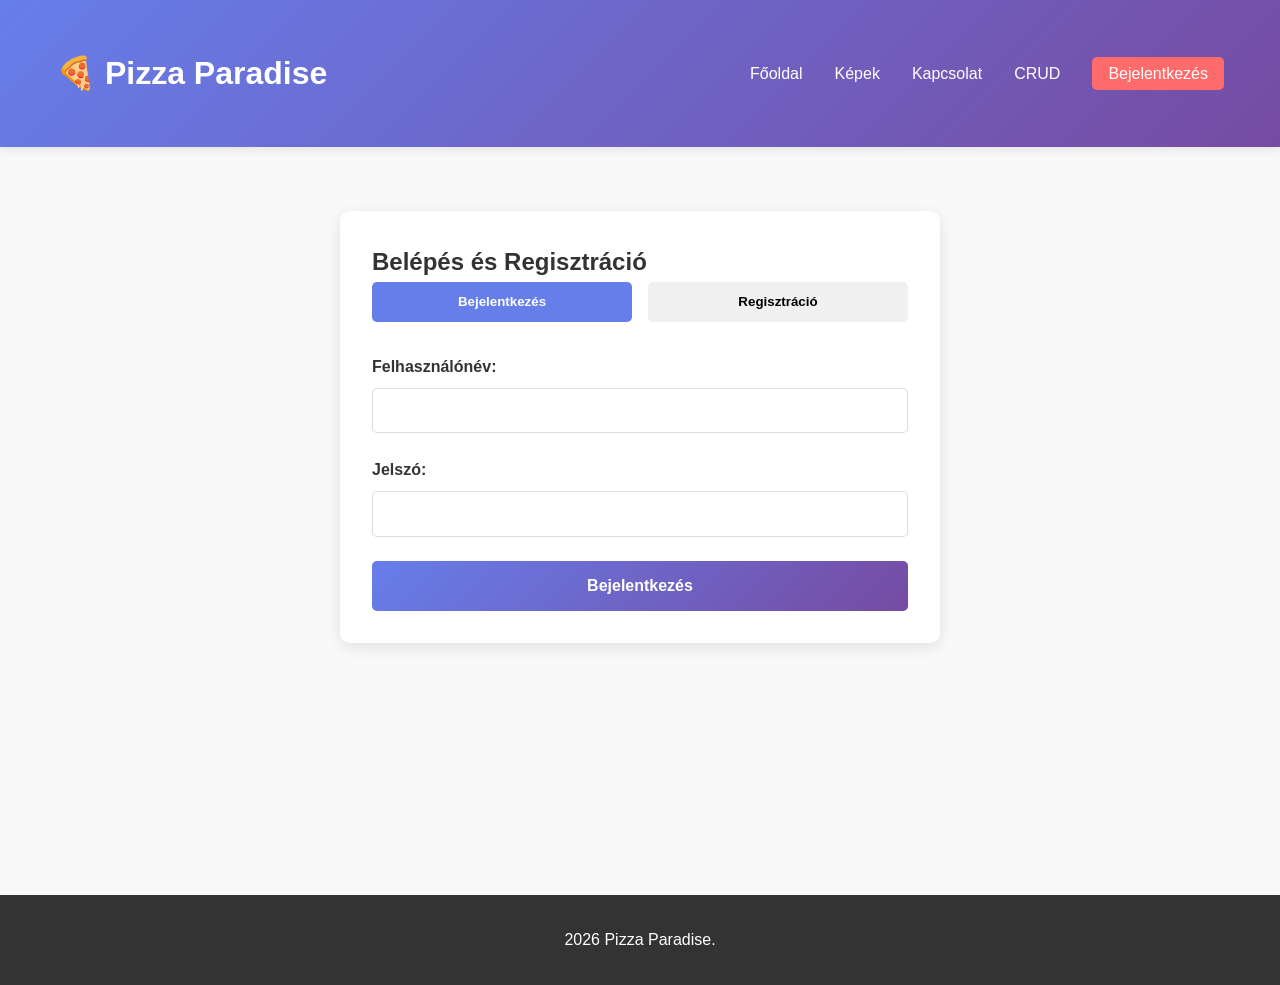
<file: auth.html>
<!DOCTYPE html>
<html lang="hu">
<head>
    <meta charset="UTF-8">
    <meta name="viewport" content="width=device-width, initial-scale=1.0">
    <title>Bejelentkezés - Pizza Paradise</title>
    <link rel="stylesheet" href="style.css">
</head>
    <body onload="initApp()" data-page="auth">
    <header>
        <nav class="navbar">
            <div class="container">
                <div class="logo"><h1>🍕 Pizza Paradise</h1></div>
                <ul class="nav-menu">
                    <li><a href="index.html">Főoldal</a></li>
                    <li><a href="gallery.html">Képek</a></li>
                    <li><a href="contact.html">Kapcsolat</a></li>
                    <li><a href="crud.html">CRUD</a></li>
                    <li id="messages-link" style="display:none;"><a href="messages.html">Üzenetek</a></li>
                    <li id="user-info" style="display:none;"></li>
                    <li id="logout-btn" style="display:none;"><a href="#" onclick="logout()" class="btn-logout">Kilépés</a></li>
                    <li id="login-btn"><a href="auth.html" class="btn-login">Bejelentkezés</a></li>
                </ul>
            </div>
        </nav>
    </header>

        <main class="container">
        <div class="auth-container">
            <h2>Belépés és Regisztráció</h2>
            

            <div class="tabs">
                <button type="button" class="tab-btn active" onclick="showTab('login')">Bejelentkezés</button>
                <button type="button" class="tab-btn" onclick="showTab('register')">Regisztráció</button>
            </div>

            <div id="login" class="tab-content active">
                <form class="form" onsubmit="handleLogin(event)">
                    <div id="login-errors" class="errors" style="display:none;"></div>
                    <div class="form-group"><label for="login-username">Felhasználónév:</label><input type="text" id="login-username" required></div>
                    <div class="form-group"><label for="login-password">Jelszó:</label><input type="password" id="login-password" required></div>
                    <button type="submit" class="btn-primary">Bejelentkezés</button>
                </form>
            </div>
            <div id="register" class="tab-content">
                <form class="form" onsubmit="handleRegister(event)">
                    <div id="register-errors" class="errors" style="display:none;"></div>
                    <div class="form-group"><label for="reg-username">Felhasználónév:</label><input type="text" id="reg-username" required></div>
                    <div class="form-group"><label for="reg-email">Email:</label><input type="email" id="reg-email" required></div>
                    <div class="form-group"><label for="reg-firstname">Utónév:</label><input type="text" id="reg-firstname" required></div>
                    <div class="form-group"><label for="reg-lastname">Családi név:</label><input type="text" id="reg-lastname" required></div>
                    <div class="form-group"><label for="reg-password">Jelszó:</label><input type="password" id="reg-password" required></div>
                    <div class="form-group"><label for="reg-password-confirm">Jelszó megerősítése:</label><input type="password" id="reg-password-confirm" required></div>
                    <button type="submit" class="btn-primary">Regisztráció</button>
                </form>
            </div>
        </div>
    </main>

        <footer><p> 2026 Pizza Paradise.</p></footer>
    <script src="app.js"></script>
</body>
</html>
</file>
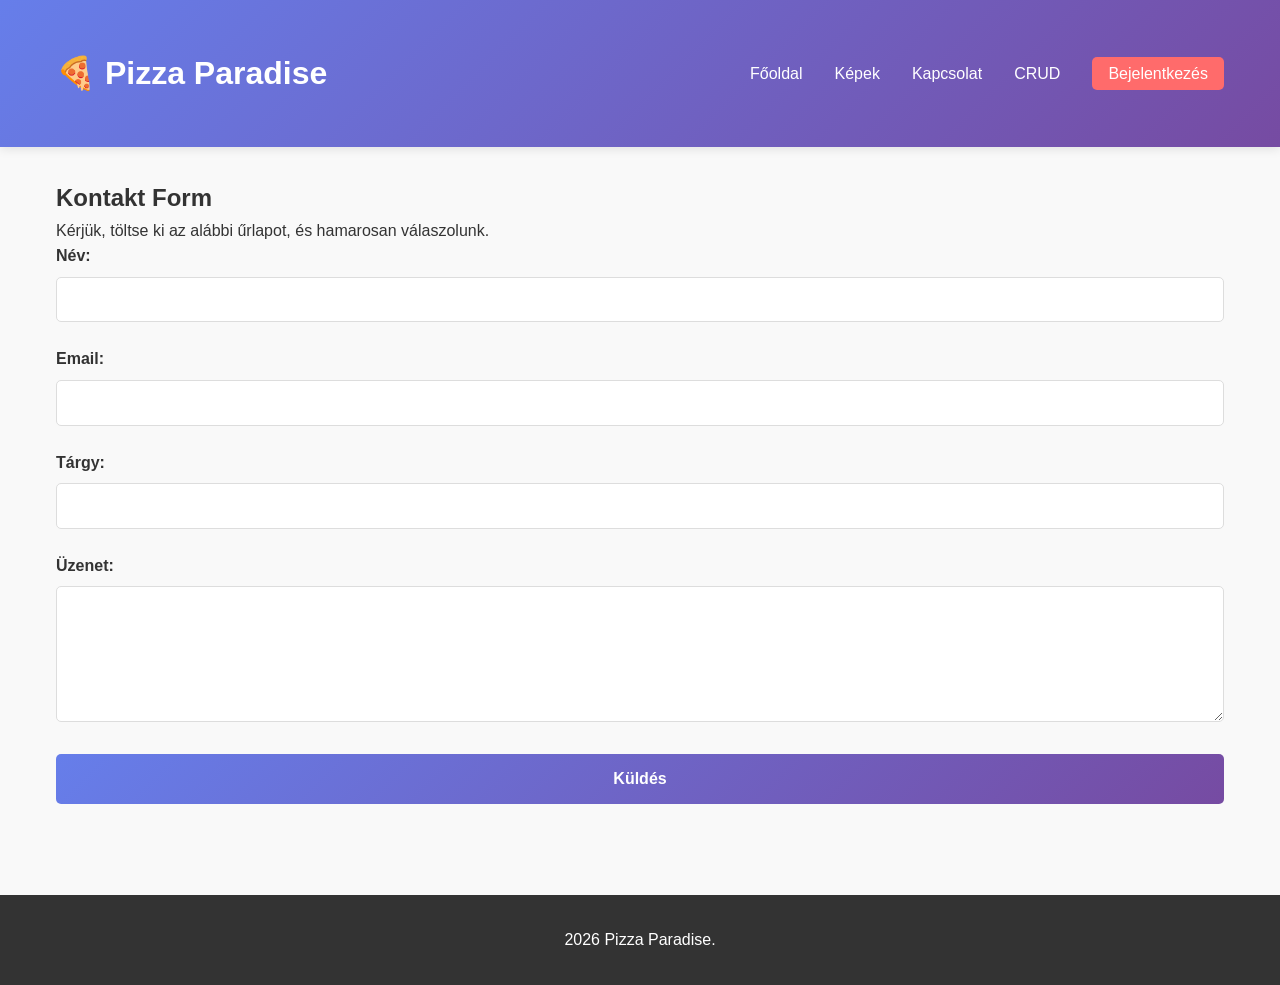
<file: contact.html>
<!DOCTYPE html>
<html lang="hu">
<head>
    <meta charset="UTF-8">
    <meta name="viewport" content="width=device-width, initial-scale=1.0">
    <title>Kapcsolat - Pizza Paradise</title>
    <link rel="stylesheet" href="style.css">
</head>
    <body onload="initApp()" data-page="contact">
    <header>
        <nav class="navbar">
            <div class="container">
                <div class="logo"><h1>🍕 Pizza Paradise</h1></div>
                <ul class="nav-menu">
                    <li><a href="index.html">Főoldal</a></li>
                    <li><a href="gallery.html">Képek</a></li>
                    <li><a href="contact.html">Kapcsolat</a></li>
                    <li><a href="crud.html">CRUD</a></li>
                    <li id="messages-link" style="display:none;"><a href="messages.html">Üzenetek</a></li>
                    <li id="user-info" style="display:none;"></li>
                    <li id="logout-btn" style="display:none;"><a href="#" onclick="logout()" class="btn-logout">Kilépés</a></li>
                    <li id="login-btn"><a href="auth.html" class="btn-login">Bejelentkezés</a></li>
                </ul>
            </div>
        </nav>
    </header>

        <main class="container">
        <h2>Kontakt Form</h2>
        <p>Kérjük, töltse ki az alábbi űrlapot, és hamarosan válaszolunk.</p>
        <form class="form" onsubmit="handleContactSubmit(event)">
            <div id="contact-errors" class="errors" style="display:none;"></div>
            <div id="contact-success" class="success-message" style="display:none;"><h3>✅ Üzenet elküldve!</h3><p>Köszönjük az üzenetét. Hamarosan válaszolunk.</p></div>
            <div class="form-group"><label for="contact-name">Név:</label><input type="text" id="contact-name"></div>
            <div class="form-group"><label for="contact-email">Email:</label><input type="email" id="contact-email"></div>
            <div class="form-group"><label for="contact-subject">Tárgy:</label><input type="text" id="contact-subject"></div>
            <div class="form-group"><label for="contact-message">Üzenet:</label><textarea id="contact-message" rows="6"></textarea></div>
            <button type="submit" class="btn-primary">Küldés</button>
        </form>
    </main>

    <footer><p> 2026 Pizza Paradise.</p></footer>
    <script src="app.js"></script>
</body>
</html>
</file>
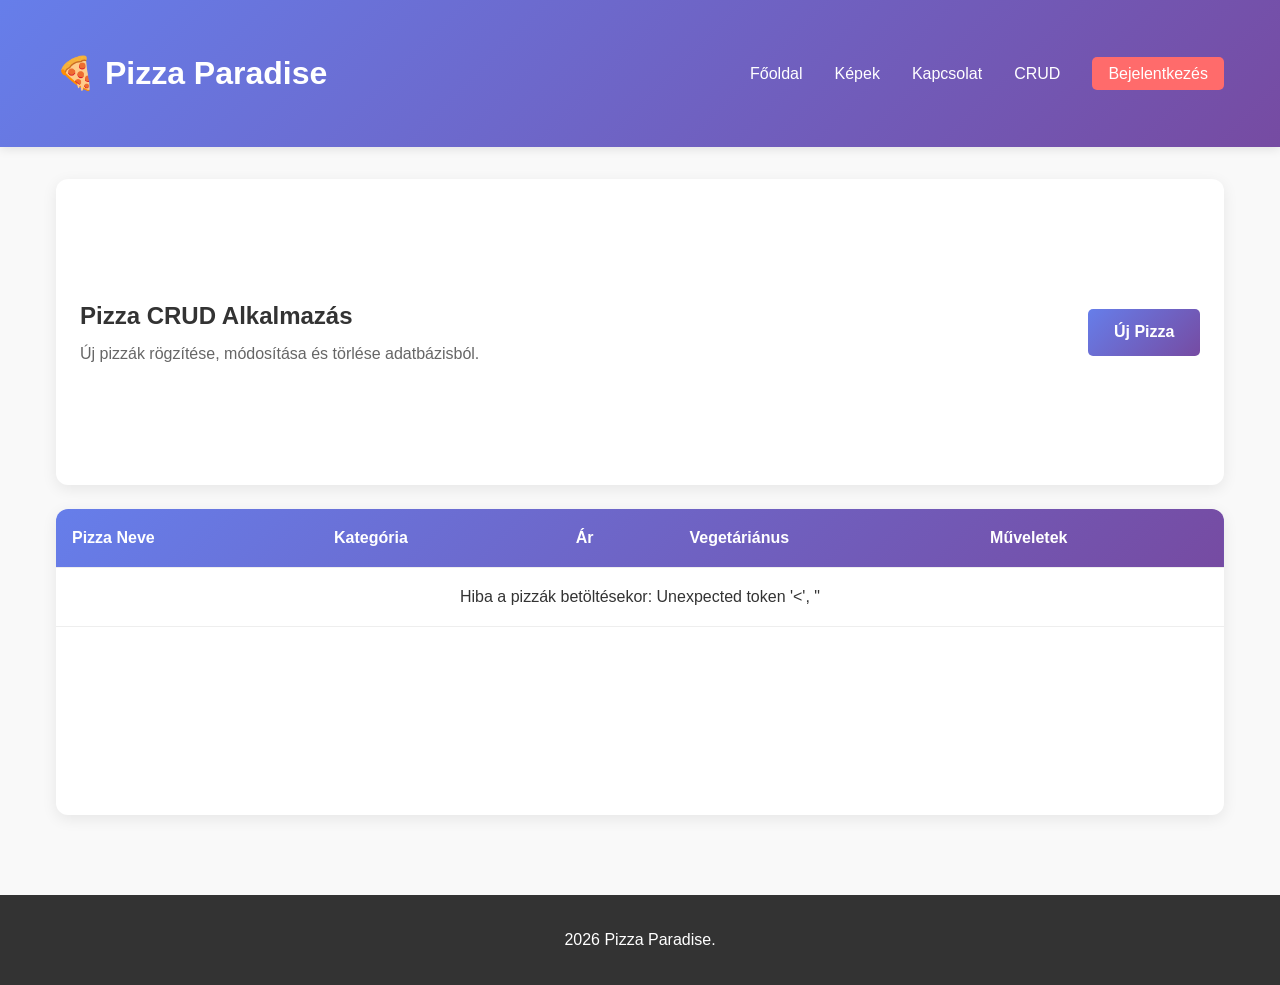
<file: crud.html>
<!DOCTYPE html>
<html lang="hu">
<head>
    <meta charset="UTF-8">
    <meta name="viewport" content="width=device-width, initial-scale=1.0">
    <title>CRUD - Pizza Paradise</title>
    <link rel="stylesheet" href="style.css">
</head>
    <body onload="initApp()" data-page="crud">
    <header>
        <nav class="navbar">
            <div class="container">
                <div class="logo"><h1>🍕 Pizza Paradise</h1></div>
                <ul class="nav-menu">
                    <li><a href="index.html">Főoldal</a></li>
                    <li><a href="gallery.html">Képek</a></li>
                    <li><a href="contact.html">Kapcsolat</a></li>
                    <li><a href="crud.html">CRUD</a></li>
                    <li id="messages-link" style="display:none;"><a href="messages.html">Üzenetek</a></li>
                    <li id="user-info" style="display:none;"></li>
                    <li id="logout-btn" style="display:none;"><a href="#" onclick="logout()" class="btn-logout">Kilépés</a></li>
                    <li id="login-btn"><a href="auth.html" class="btn-login">Bejelentkezés</a></li>
                </ul>
            </div>
        </nav>
    </header>

        <main class="container crud-page">
        <section class="crud-header">
            <div>
                <h2>Pizza CRUD Alkalmazás</h2>
                <p>Új pizzák rögzítése, módosítása és törlése adatbázisból.</p>
            </div>
            <button onclick="showCrudForm()" class="btn-primary crud-add-btn">Új Pizza</button>
        </section>
            <section id="crud-form" class="crud-form-card" style="display:none;">
            <form class="crud-form" onsubmit="handlePizzaSubmit(event)">
                <h3>Pizza hozzáadása / szerkesztése</h3>
                <input type="hidden" id="pizza-id">
                <div class="form-group"><label for="pizza-name">Pizza neve:</label><input type="text" id="pizza-name" required></div>
                <div class="form-group"><label for="pizza-category">Kategória:</label><select id="pizza-category" required><option value="">-- Válasszon --</option><option value="apród">apród - 850 Ft</option><option value="lovag">lovag - 1150 Ft</option><option value="király">király - 1250 Ft</option><option value="főnemes">főnemes - 950 Ft</option></select></div>
                <div class="form-group crud-checkbox"><label><input type="checkbox" id="pizza-vego"> Vegetáriánus</label></div>
                <div class="crud-form-actions">
                    <button type="submit" class="btn-primary">Mentés</button>
                    <button type="button" onclick="hideCrudForm()" class="btn-secondary">Mégse</button>
                </div>
            </form>
        </section>

            <section class="crud-table-card">
            <table id="pizzas-table">
                <thead>
                    <tr><th>Pizza Neve</th><th>Kategória</th><th>Ár</th><th>Vegetáriánus</th><th>Műveletek</th></tr>
                </thead>
                <tbody id="pizzas-tbody"></tbody>
            </table>
        </section>
    </main>

        <footer><p> 2026 Pizza Paradise.</p></footer>
    <script src="app.js"></script>
</body>
</html>
</file>
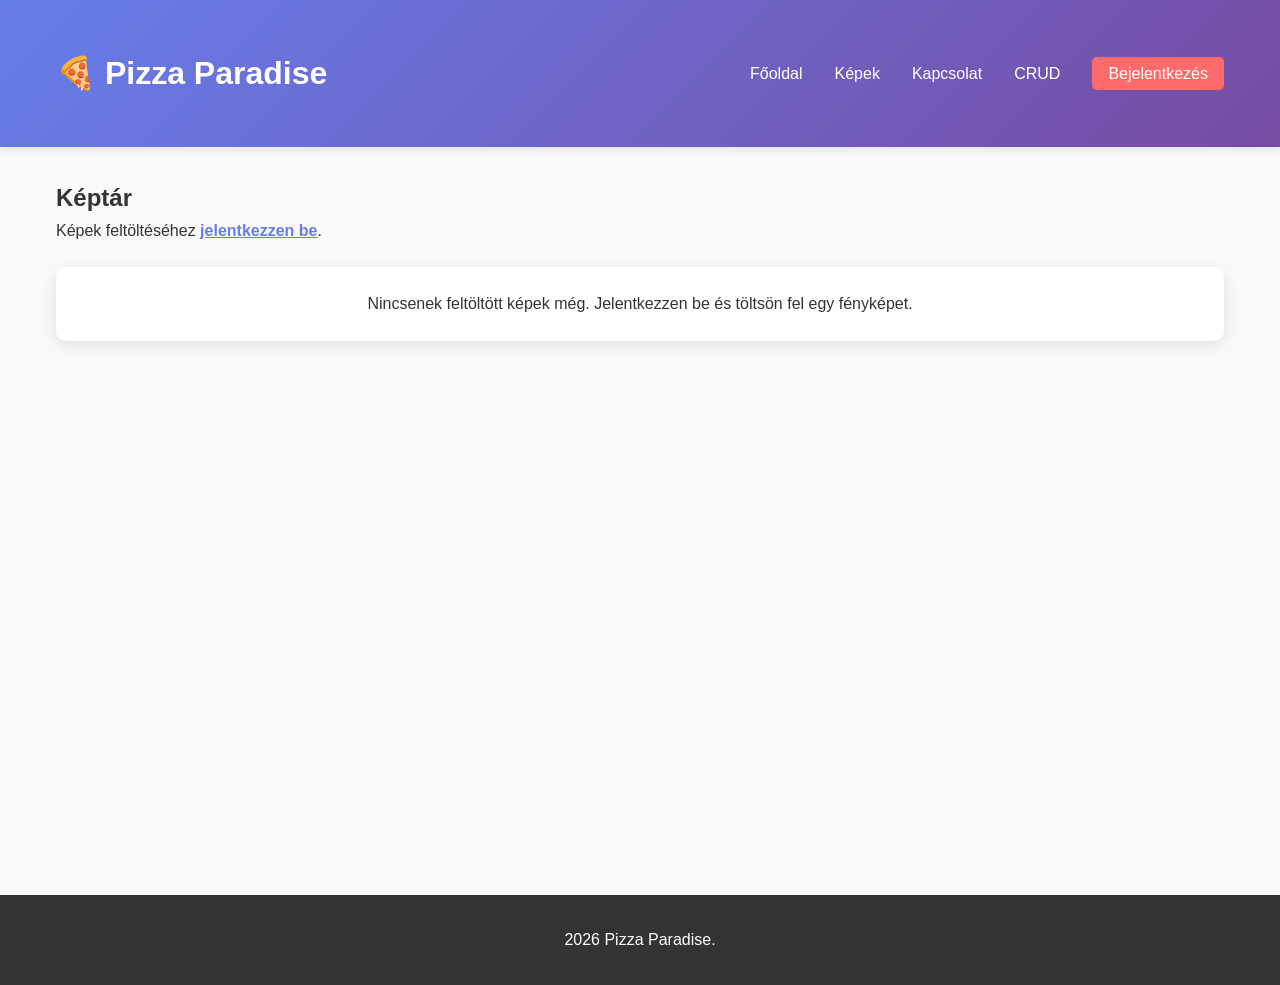
<file: gallery.html>
<!DOCTYPE html>
<html lang="hu">
<head>
    <meta charset="UTF-8">
    <meta name="viewport" content="width=device-width, initial-scale=1.0">
    <title>Képek - Pizza Paradise</title>
    <link rel="stylesheet" href="style.css">
    </head>
<body onload="initApp()" data-page="images">
    <header>
        <nav class="navbar">
            <div class="container">
                <div class="logo"><h1>🍕 Pizza Paradise</h1></div>
                <ul class="nav-menu">
                    <li><a href="index.html">Főoldal</a></li>
                    <li><a href="gallery.html">Képek</a></li>
                    <li><a href="contact.html">Kapcsolat</a></li>
                    <li><a href="crud.html">CRUD</a></li>
                    <li id="messages-link" style="display:none;"><a href="messages.html">Üzenetek</a></li>
                    <li id="user-info" style="display:none;"></li>
                    <li id="logout-btn" style="display:none;"><a href="#" onclick="logout()" class="btn-logout">Kilépés</a></li>
                    <li id="login-btn"><a href="auth.html" class="btn-login">Bejelentkezés</a></li>
                </ul>
            </div>
        </nav>
    </header>

    <main class="container">
        <h2>Képtár</h2>
        <div id="login-notice" style="margin-bottom:1.5rem;"><p>Képek feltöltéséhez <a href="auth.html" style="color:#667eea;font-weight:600;">jelentkezzen be</a>.</p></div>
        <div id="upload-section" style="display:none;margin-bottom:2rem;background:white;padding:1.5rem;border-radius:10px;box-shadow:0 4px 15px rgba(0,0,0,0.1);">
            <h3>Kép Feltöltése</h3>
            <form onsubmit="handleImageUpload(event)">
                <div class="form-group"><label for="image-input">Válasszon képet:</label><input type="file" id="image-input" accept="image/*" required><small>Támogatott: JPG, PNG, GIF</small></div>
                <button type="submit" class="btn-primary">Feltöltés</button>
            </form>
        </div>
         <div class="grid" id="images-grid"></div>
    </main>

    <footer><p> 2026 Pizza Paradise.</p></footer>
    <script src="app.js"></script>
</body>
</html>
</file>
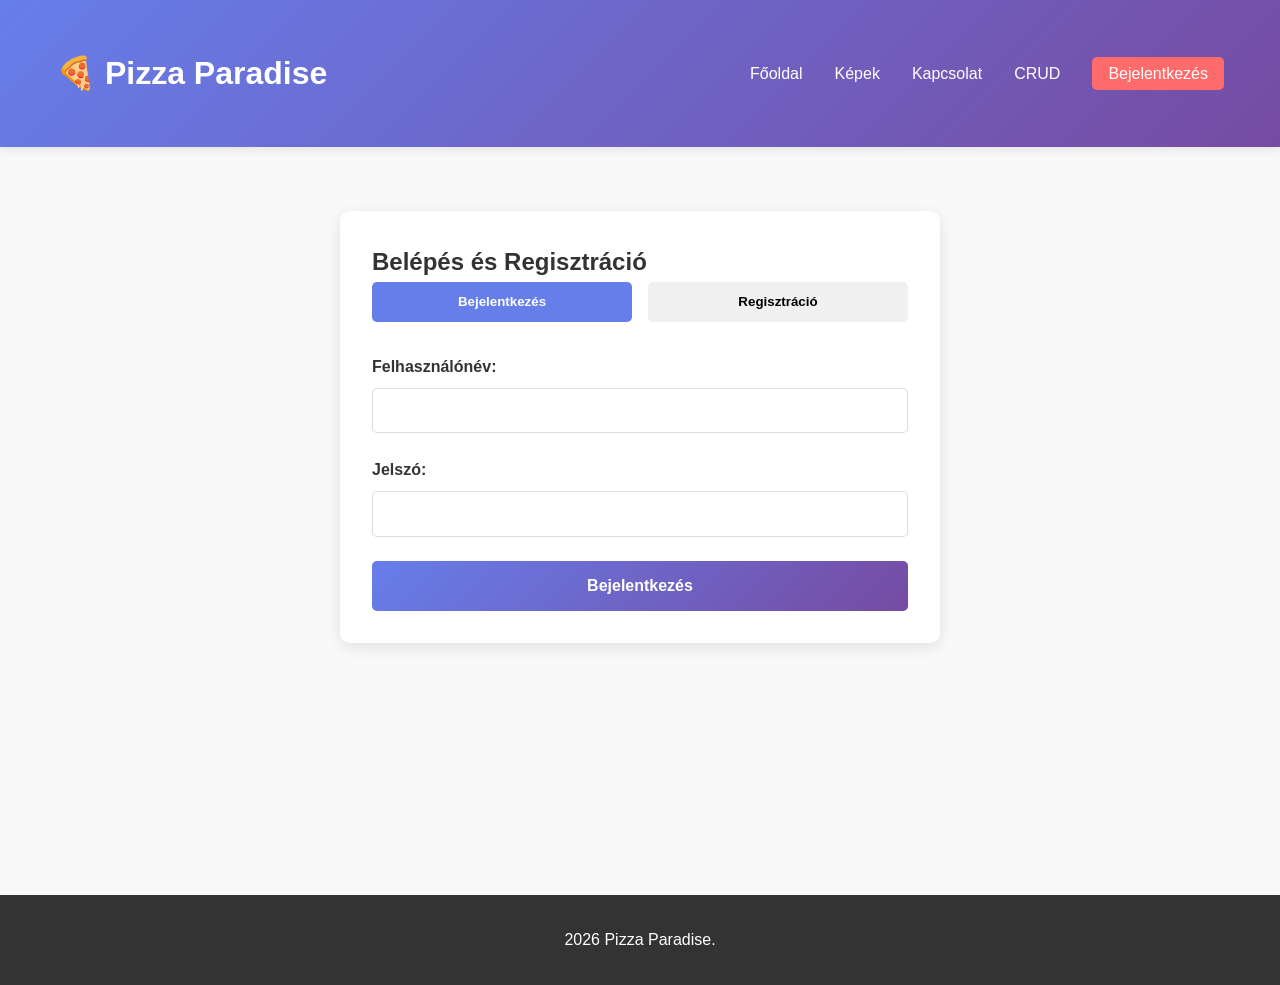
<file: messages.html>
<!DOCTYPE html>
<html lang="hu">
<head>
    <meta charset="UTF-8">
    <meta name="viewport" content="width=device-width, initial-scale=1.0">
    <title>Üzenetek - Pizza Paradise</title>
    <link rel="stylesheet" href="style.css">
</head>

    <body onload="initApp()" data-page="messages">
    <header>
        <nav class="navbar">
            <div class="container">
                <div class="logo"><h1>🍕 Pizza Paradise</h1></div>
                <ul class="nav-menu">
                    <li><a href="index.html">Főoldal</a></li>
                    <li><a href="gallery.html">Képek</a></li>
                    <li><a href="contact.html">Kapcsolat</a></li>
                    <li><a href="crud.html">CRUD</a></li>
                    <li id="messages-link" style="display:none;"><a href="messages.html">Üzenetek</a></li>
                    <li id="user-info" style="display:none;"></li>
                    <li id="logout-btn" style="display:none;"><a href="#" onclick="logout()" class="btn-logout">Kilépés</a></li>
                    <li id="login-btn"><a href="auth.html" class="btn-login">Bejelentkezés</a></li>
                </ul>
            </div>
        </nav>
    </header>

        <main class="container">
        <h2>Üzenetek</h2>
        <table id="messages-table">
            <thead>
                <tr><th>Feladó</th><th>Email</th><th>Üzenet</th><th>Küldés ideje</th></tr>
            </thead>
            <tbody id="messages-tbody"></tbody>
        </table>
        <p id="no-messages" style="text-align:center;margin-top:2rem;display:none;">Nincs üzenet.</p>
    </main>

    <footer><p> 2026 Pizza Paradise.</p></footer>
    <script src="app.js"></script>
</body>
</html>
</file>
<file: style.css>
* {
    margin: 0;
    padding: 0;
    box-sizing: border-box;
}
body {
    font-family: 'Segoe UI', Tahoma, Geneva, Verdana, sans-serif;
    line-height: 1.6;
    color: #333;
    background-color: #f9f9f9;
}
/* HEADER & NAVIGATION */
header {
    background: linear-gradient(135deg, #667eea 0%, #764ba2 100%);
    color: white;
    padding: 0;
    position: sticky;
    top: 0;
    z-index: 1000;
    box-shadow: 0 2px 10px rgba(0,0,0,0.1);
}

.navbar {
    display: flex;
    justify-content: space-between;
    align-items: center;
    padding: 1rem 0;
}

.navbar .container {
    display: flex;
    justify-content: space-between;
    align-items: center;
    width: 100%;
}

.logo h1 {
    font-size: 2rem;
}

.nav-menu {
    list-style: none;
    display: flex;
    gap: 2rem;
    align-items: center;
    flex-wrap: wrap;
}

.nav-menu a {
    color: white;
    text-decoration: none;
    transition: 0.3s;
    font-weight: 500;
    cursor: pointer;
}

.nav-menu a:hover {
    opacity: 0.8;
}

#user-info {
    background: rgba(255,255,255,0.2);
    padding: 0.5rem 1rem;
    border-radius: 5px;
    font-size: 0.9rem;
}

.btn-login, .btn-logout {
    background: #ff6b6b;
    padding: 0.5rem 1rem;
    border-radius: 5px;
    transition: 0.3s;
}

.btn-login:hover, .btn-logout:hover {
    background: #ff5252;
}

/* CONTAINER */
.container {
    max-width: 1200px;
    margin: 0 auto;
    padding: 2rem 1rem;
}

main {
    min-height: calc(100vh - 200px);
}

.page {
    animation: fadeIn 0.3s;
}

@keyframes fadeIn {
    from { opacity: 0; }
    to { opacity: 1; }
}

/* HERO SECTION */
.hero {
    background: linear-gradient(135deg, #667eea 0%, #764ba2 100%);
    color: white;
    text-align: center;
    padding: 4rem 2rem;
    border-radius: 10px;
    margin-bottom: 3rem;
}

.hero h2 {
    font-size: 3rem;
    margin-bottom: 1rem;
}

.hero p {
    font-size: 1.3rem;
}

/* VIDEO SECTION */
.videos {
    margin: 3rem 0;
}

.videos h2 {
    text-align: center;
    margin-bottom: 2rem;
    font-size: 2rem;
}

.video-container {
    display: grid;
    grid-template-columns: repeat(auto-fit, minmax(280px, 1fr));
    gap: 2rem;
    margin-bottom: 2rem;
}

.video-item {
    background: white;
    padding: 1.5rem;
    border-radius: 10px;
    box-shadow: 0 4px 15px rgba(0,0,0,0.1);
    text-align: center;
}

.video-item h3 {
    margin-bottom: 1rem;
    color: #667eea;
}

.video-item video,
.video-item iframe {
    width: 100%;
    max-width: 100%;
    height: auto;
    aspect-ratio: 16 / 9;
    border-radius: 5px;
}

.video-item video {
    object-fit: contain;
    background: #000;
}

/* MAP SECTION */
.map {
    margin: 3rem 0;
}

.map h2 {
    text-align: center;
    margin-bottom: 2rem;
    font-size: 2rem;
}

.map iframe {
    border-radius: 10px;
    box-shadow: 0 4px 15px rgba(0,0,0,0.1);
}

/* FORMS */
.auth-container {
    max-width: 600px;
    margin: 2rem auto;
    background: white;
    padding: 2rem;
    border-radius: 10px;
    box-shadow: 0 4px 15px rgba(0,0,0,0.1);
}

.tabs {
    display: flex;
    gap: 1rem;
    margin-bottom: 2rem;
}

.tab-btn {
    flex: 1;
    padding: 0.8rem;
    background: #f0f0f0;
    border: none;
    cursor: pointer;
    border-radius: 5px;
    transition: 0.3s;
    font-weight: 600;
}

.tab-btn.active {
    background: #667eea;
    color: white;
}

.tab-content {
    display: none;
}

.tab-content.active {
    display: block;
}

.form h2, .form h3 {
    margin-bottom: 1.5rem;
    color: #333;
}

.form-group {
    margin-bottom: 1.5rem;
}

.form-group label {
    display: block;
    margin-bottom: 0.5rem;
    font-weight: 600;
    color: #333;
}

.form-group input,
.form-group textarea,
.form-group select {
    width: 100%;
    padding: 0.8rem;
    border: 1px solid #ddd;
    border-radius: 5px;
    font-size: 1rem;
    transition: 0.3s;
    font-family: inherit;
}

.form-group input:focus,
.form-group textarea:focus,
.form-group select:focus {
    outline: none;
    border-color: #667eea;
    box-shadow: 0 0 10px rgba(102, 126, 234, 0.2);
}

.form-group small {
    display: block;
    margin-top: 0.3rem;
    color: #666;
    font-size: 0.85rem;
}

.btn-primary {
    width: 100%;
    padding: 1rem;
    background: linear-gradient(135deg, #667eea 0%, #764ba2 100%);
    color: white;
    border: none;
    border-radius: 5px;
    font-size: 1rem;
    font-weight: 600;
    cursor: pointer;
    transition: 0.3s;
}

.btn-primary:hover {
    transform: translateY(-2px);
    box-shadow: 0 5px 15px rgba(102, 126, 234, 0.4);
}

.btn-secondary {
    padding: 0.8rem 1.5rem;
    background: #f0f0f0;
    border: 1px solid #ddd;
    border-radius: 5px;
    cursor: pointer;
    transition: 0.3s;
    margin-left: 0.5rem;
}

.btn-secondary:hover {
    background: #e0e0e0;
}

/* ERRORS & SUCCESS */
.errors {
    background: #fee;
    border-left: 4px solid #ff6b6b;
    padding: 1rem;
    margin-bottom: 1.5rem;
    border-radius: 5px;
}

.error {
    color: #c33;
    margin: 0.5rem 0;
}

.success-message {
    background: #efe;
    border-left: 4px solid #28a745;
    padding: 2rem;
    border-radius: 5px;
    text-align: center;
    margin: 2rem 0;
}

.success-message h3 {
    color: #28a745;
    margin-bottom: 1rem;
}

/* TABLES */
table {
    width: 100%;
    border-collapse: collapse;
    background: white;
    border-radius: 5px;
    overflow: hidden;
    box-shadow: 0 4px 15px rgba(0,0,0,0.1);
}

thead {
    background: #667eea;
    color: white;
}

th, td {
    padding: 1rem;
    text-align: left;
    border-bottom: 1px solid #eee;
}

tr:hover {
    background: #f5f5f5;
}

.action-btns {
    display: flex;
    gap: 0.5rem;
}

.btn-edit, .btn-delete {
    padding: 0.5rem 1rem;
    border: none;
    border-radius: 3px;
    cursor: pointer;
    font-size: 0.9rem;
}

.btn-edit {
    background: #4CAF50;
    color: white;
}

.btn-edit:hover {
    background: #45a049;
}

.btn-delete {
    background: #f44336;
    color: white;
}

.btn-delete:hover {
    background: #da190b;
}

/* CRUD PAGE */
.crud-page {
    display: grid;
    gap: 1.5rem;
}

.crud-header {
    display: flex;
    justify-content: space-between;
    align-items: center;
    gap: 1rem;
    background: white;
    padding: 1.5rem;
    border-radius: 12px;
    box-shadow: 0 4px 15px rgba(0,0,0,0.08);
}

.crud-header h2 {
    margin-bottom: 0.35rem;
}

.crud-header p {
    color: #666;
}

.crud-add-btn {
    width: auto;
    white-space: nowrap;
    padding: 0.9rem 1.6rem;
}

.crud-form-card,
.crud-table-card {
    background: white;
    border-radius: 12px;
    box-shadow: 0 4px 15px rgba(0,0,0,0.08);
    overflow: hidden;
}

.crud-form-card {
    padding: 1.5rem;
}

.crud-form {
    display: grid;
    gap: 1rem;
}

.crud-form h3 {
    margin-bottom: 0.5rem;
    color: #667eea;
}

.crud-checkbox label {
    display: inline-flex;
    align-items: center;
    gap: 0.6rem;
    margin-bottom: 0;
    font-weight: 600;
}

.crud-checkbox input[type="checkbox"] {
    width: auto;
}

.crud-form-actions {
    display: flex;
    gap: 0.75rem;
    flex-wrap: wrap;
}

.crud-form-actions .btn-primary,
.crud-form-actions .btn-secondary {
    width: auto;
    min-width: 140px;
}

.crud-table-card {
    overflow-x: auto;
}

.crud-table-card table {
    border-radius: 0;
    box-shadow: none;
    min-width: 760px;
}

.crud-table-card thead {
    background: linear-gradient(135deg, #667eea 0%, #764ba2 100%);
}

.crud-table-card th {
    font-size: 1rem;
}

.crud-table-card td {
    vertical-align: middle;
}

/* GRID */
.grid {
    display: grid;
    grid-template-columns: repeat(auto-fit, minmax(250px, 1fr));
    gap: 2rem;
}

.card {
    background: white;
    padding: 1.5rem;
    border-radius: 10px;
    box-shadow: 0 4px 15px rgba(0,0,0,0.1);
    transition: 0.3s;
    text-align: center;
}

.card:hover {
    transform: translateY(-5px);
    box-shadow: 0 8px 25px rgba(0,0,0,0.15);
}

.card img {
    width: 100%;
    height: 200px;
    object-fit: cover;
    border-radius: 5px;
    margin-bottom: 1rem;
}

.card-no-image {
    min-height: 200px;
    background: #f0f0f0;
    display: flex;
    align-items: center;
    justify-content: center;
    border-radius: 5px;
    margin-bottom: 1rem;
    color: #999;
    font-size: 3rem;
}

/* FOOTER */
footer {
    background: #333;
    color: white;
    text-align: center;
    padding: 2rem;
    margin-top: 3rem;
}

/* RESPONSIVE */
@media (max-width: 768px) {
    .navbar {
        flex-wrap: wrap;
    }

    .nav-menu {
        gap: 1rem;
        font-size: 0.9rem;
    }
    
    .hero h2 {
        font-size: 2rem;
    }
    
    .hero p {
        font-size: 1rem;
    }
    
    .video-container {
        grid-template-columns: 1fr;
    }
    
    table {
        font-size: 0.9rem;
    }
    
    th, td {
        padding: 0.7rem;
    }

    .action-btns {
        flex-direction: column;
    }

    .crud-header {
        flex-direction: column;
        align-items: stretch;
    }

    .crud-add-btn {
        width: 100%;
    }

    .crud-form-actions .btn-primary,
    .crud-form-actions .btn-secondary {
        width: 100%;
    }

    .btn-secondary {
        display: block;
        width: 100%;
        margin: 0.3rem 0;
    }
}

@media (max-width: 480px) {
    .container {
        padding: 1rem;
    }
    
    .nav-menu {
        flex-direction: column;
        gap: 0.5rem;
        width: 100%;
    }

    .navbar .container {
        flex-direction: column;
    }
    
    .logo h1 {
        font-size: 1.5rem;
    }
    
    .hero {
        padding: 2rem 1rem;
    }
    
    .hero h2 {
        font-size: 1.5rem;
    }
    
    .auth-container {
        margin: 1rem auto;
        padding: 1rem;
    }

    .grid {
        grid-template-columns: 1fr;
    }
}
</file>
